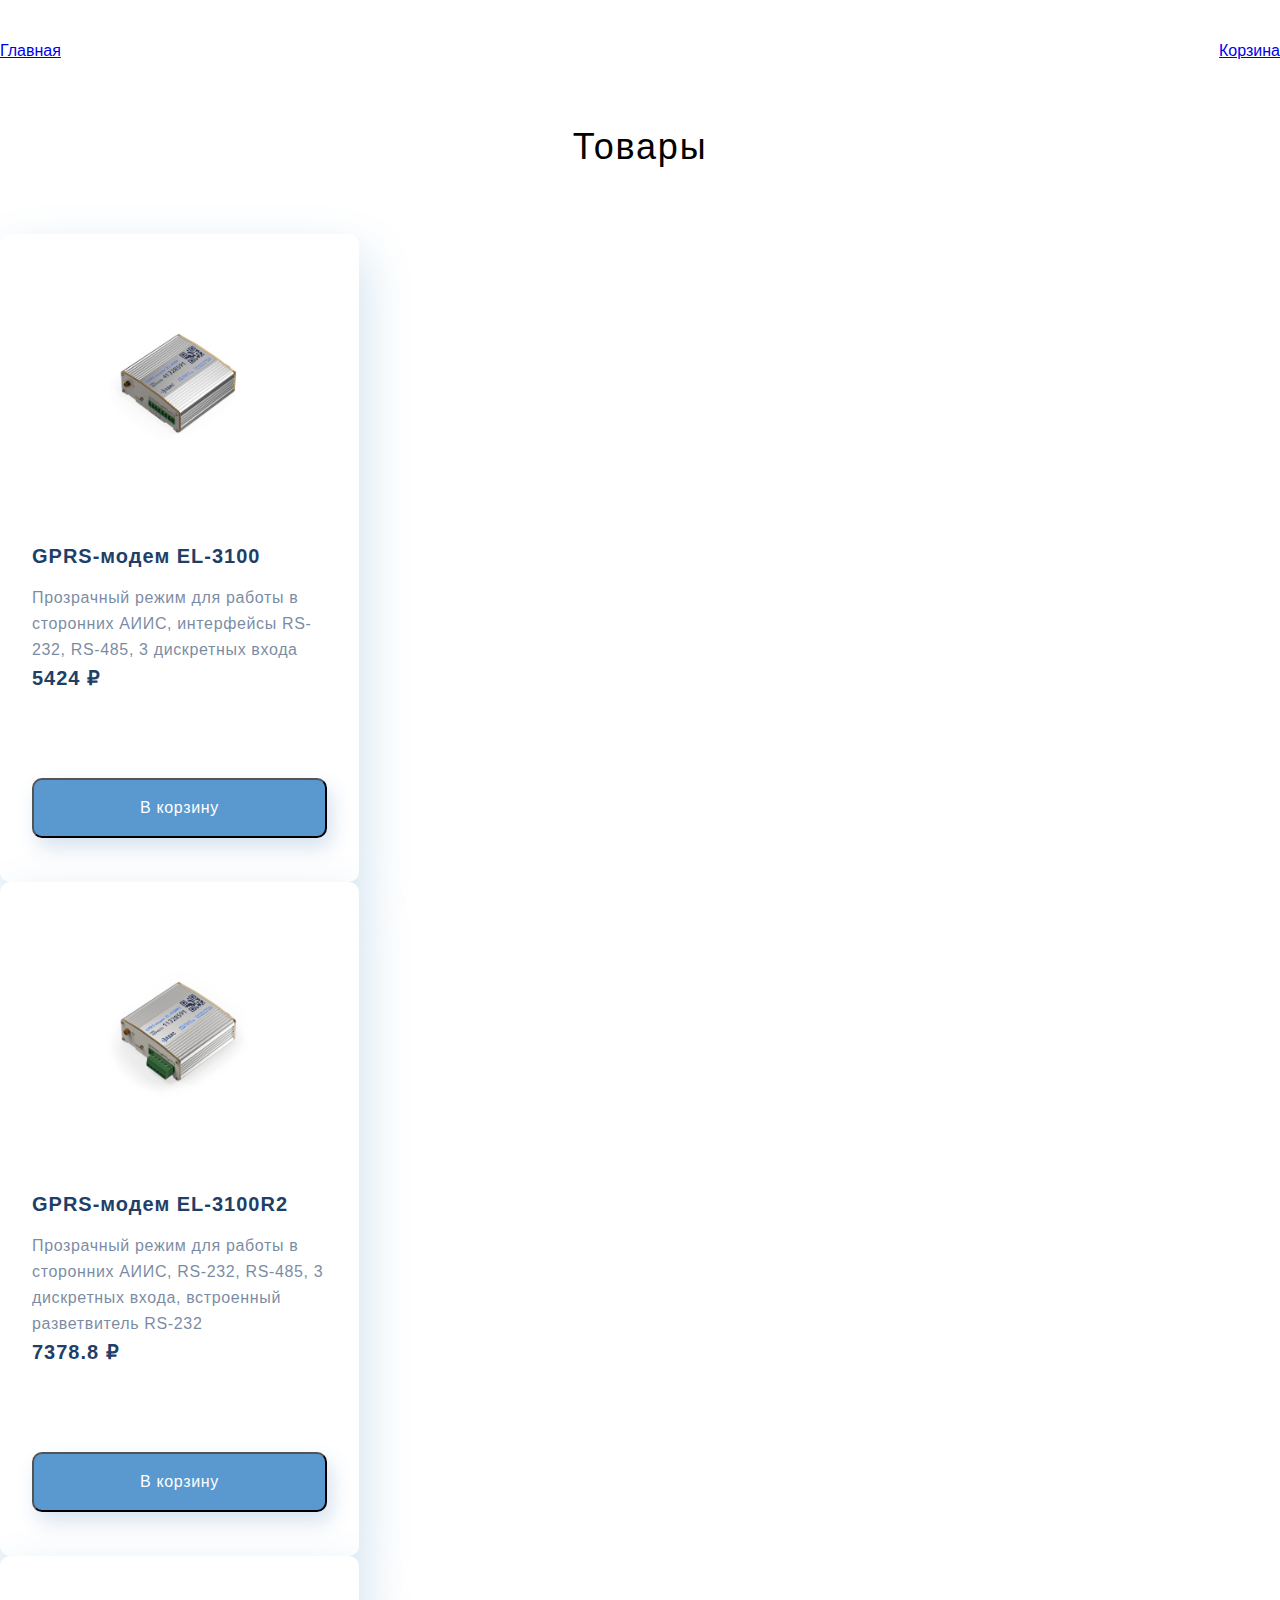
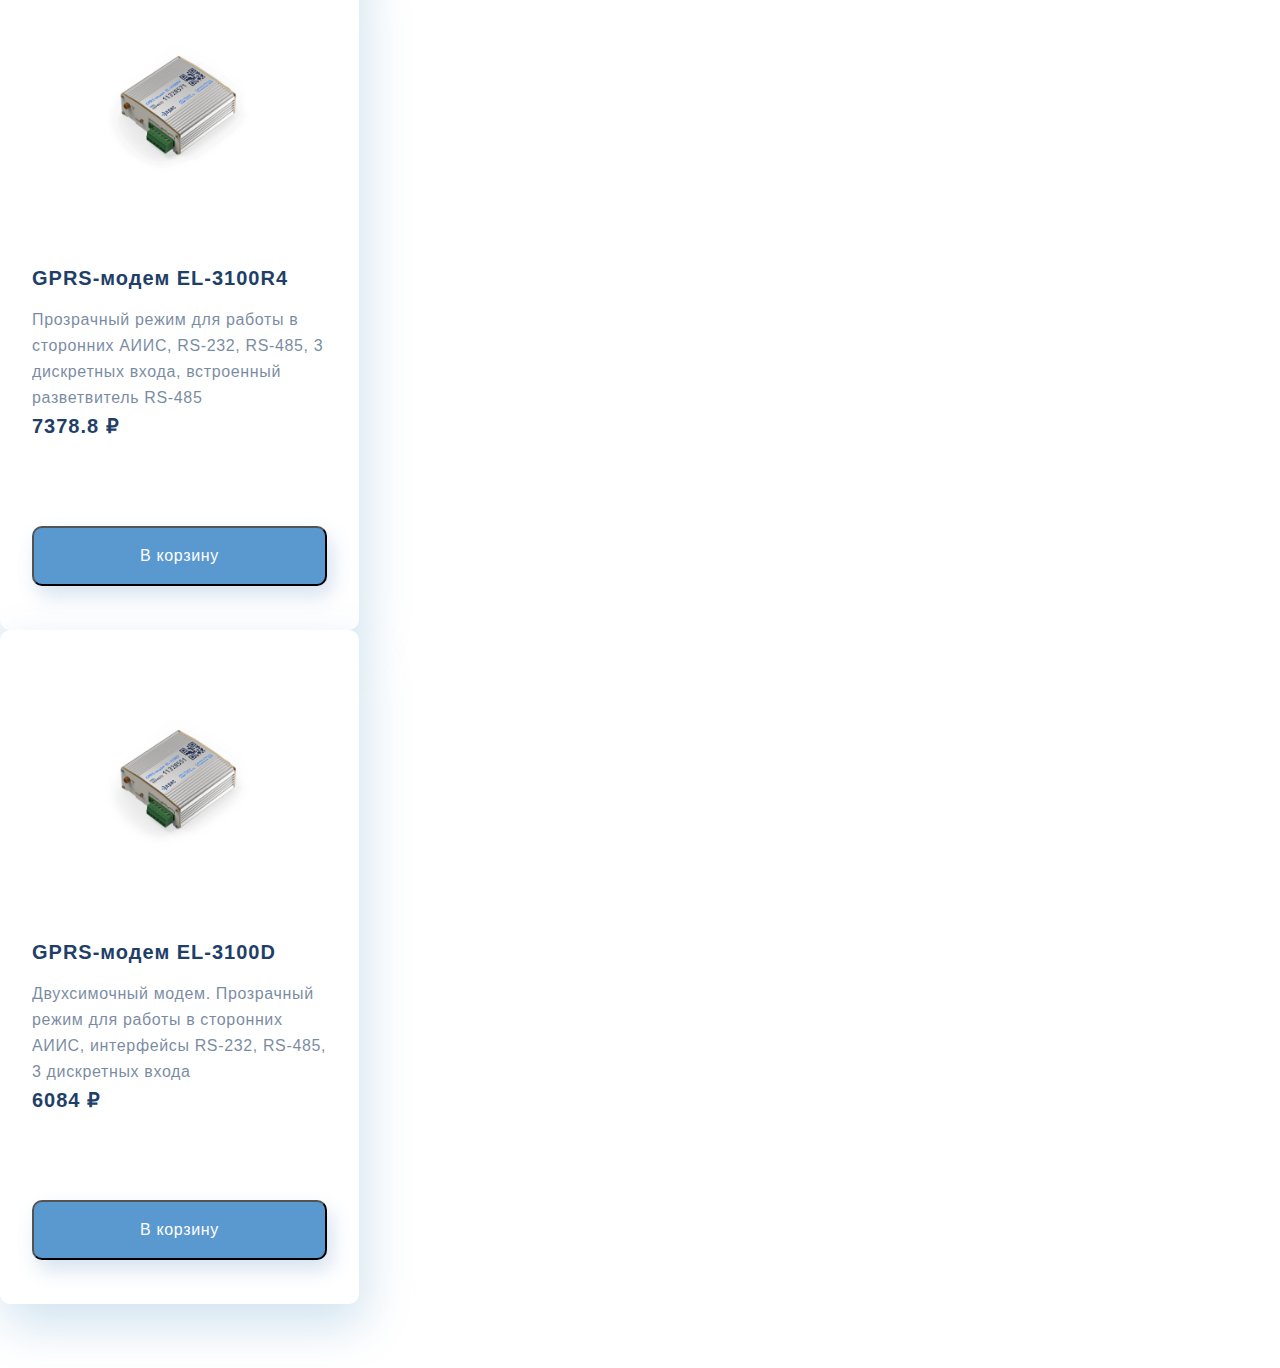
<file: Lesson 1/index.html>
<!DOCTYPE html>
<html lang="en">

<head>
    <meta charset="UTF-8">
    <meta name="viewport" content="width=device-width, initial-scale=1.0">
    <title>Товары</title>
    <link rel="stylesheet" href="./css/style.css">
</head>

<body> 
    <div class="wrapper">
        <div class="top_content">
                <div class="container top_box">
                    <ul class="header">
                        <li><a href="#">Главная</a></li>
                        <li><a href="#">Корзина</a></li>
                    </ul>
                </div>  
            <div class="what-we-do container">
                <h3 class="heading">Товары</h3>
                <div class="card-box">
                    <div class="products"></div>                    
                </div>
            </div>       
        </div>
    </div>            
    <script src="./js/products.js"></script>
</body>

</html>
</file>
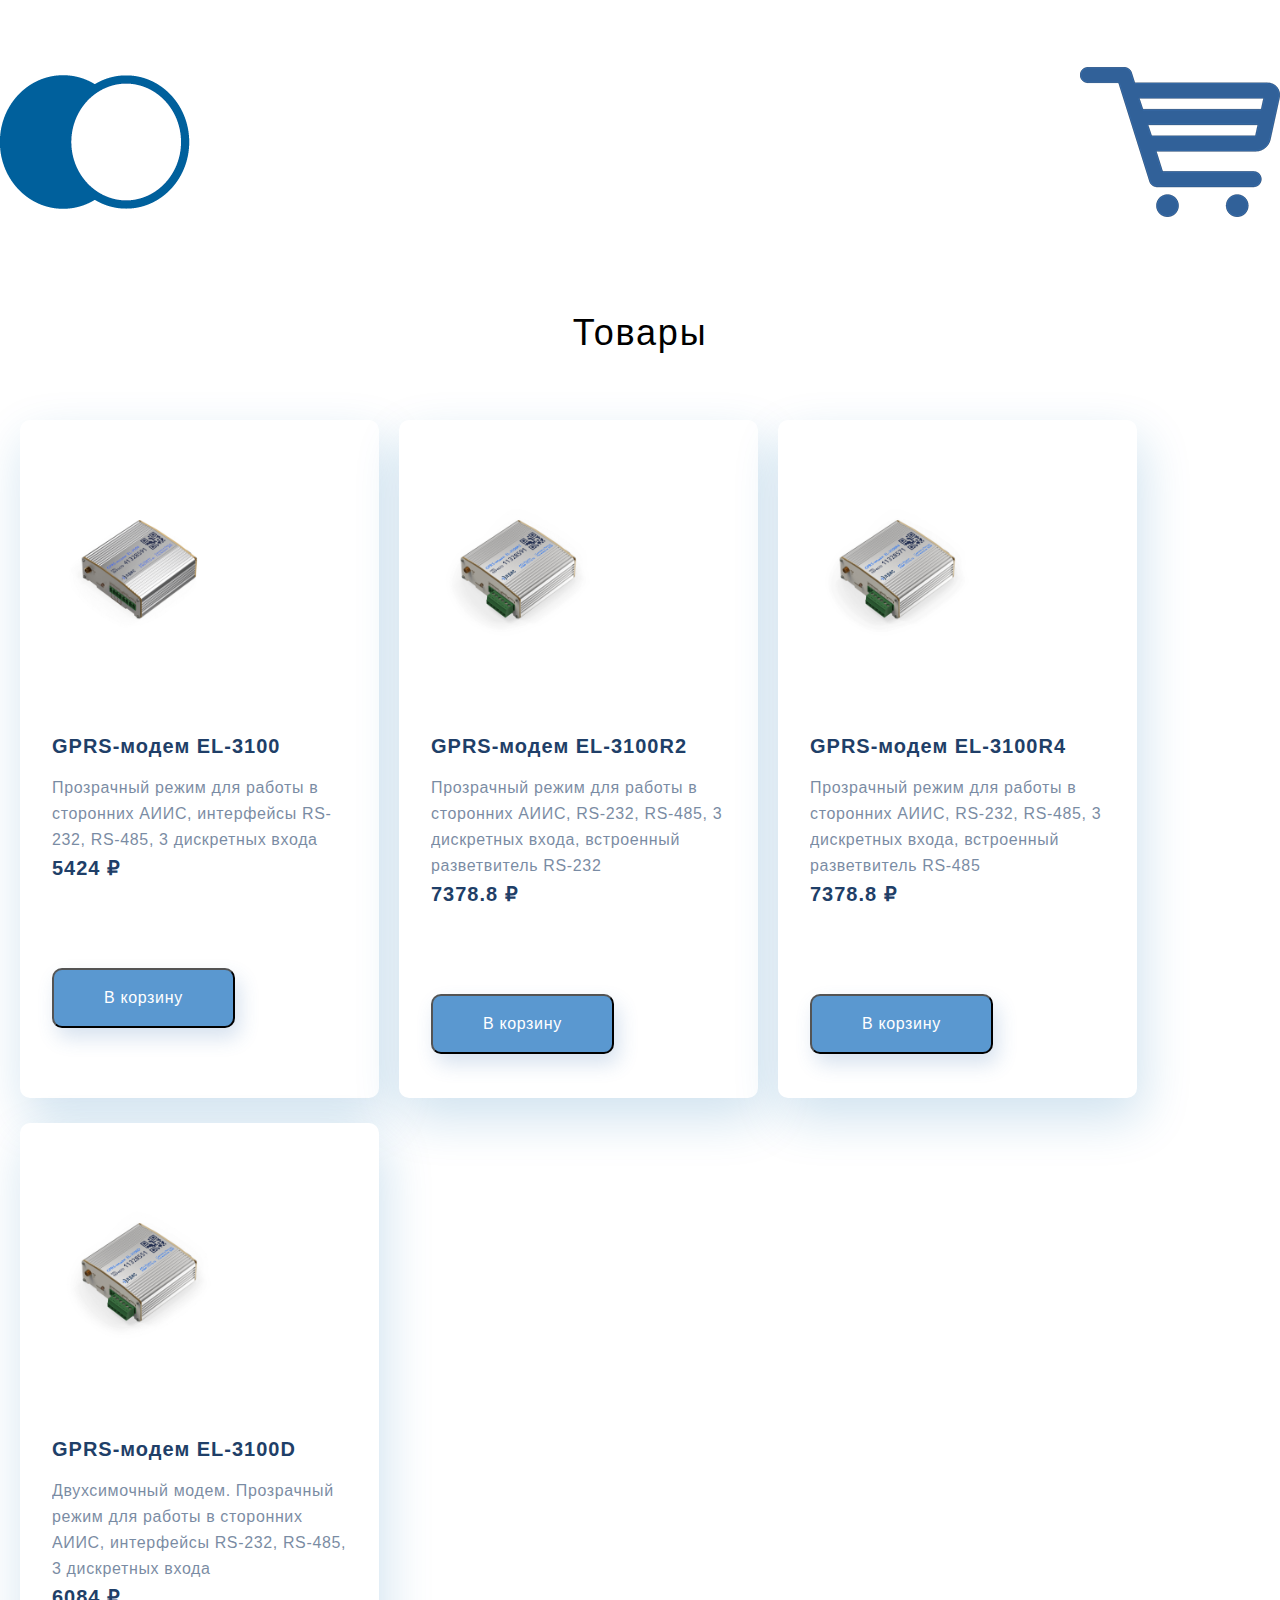
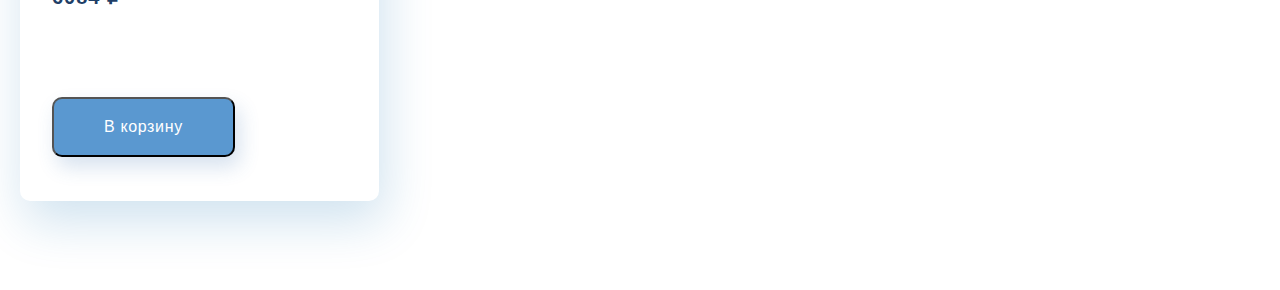
<file: Lesson 2/index.html>
<!DOCTYPE html>
<html lang="en">

<head>
    <meta charset="UTF-8">
    <meta name="viewport" content="width=device-width, initial-scale=1.0">
    <title>Товары</title>
    <link rel="stylesheet" href="./css/style.css">
</head>

<body> 
    <div class="wrapper">
        <div class="top_content">
                <div class="container top_box">
                    <ul class="header">
                        <li><a href="#"><img src="img/Logo.png" alt="logo"></a></li>
                        <li><a href="#"><img src="img/cart.png" alt="cart"></a></li>
                    </ul>
                </div>  
            <div class="what-we-do container">
                <h3 class="heading">Товары</h3>
                <div class="card-box">
                    <div class="products"></div>                    
                </div>
            </div>       
        </div>
    </div> 
    	<!--beforestart-->
		<p>
        <!--afterstart-->
            <span></span>
        <!--beforeend-->
        </p>
        <!--afterend-->           
    <script src="./js/products.js"></script>
</body>

</html>
</file>
<file: Lesson 1/css/style.css>
* {
  margin: 0;
  padding: 0;
}
.wrapper {
  min-height: 100vh;
  display: -webkit-box;
  display: -ms-flexbox;
  display: flex;
  -webkit-box-orient: vertical;
  -webkit-box-direction: normal;
      -ms-flex-direction: column;
          flex-direction: column;
}

.top_content {
  -webkit-box-flex: 1;
      -ms-flex-positive: 1;
          flex-grow: 1;
}

body {
  font-family: sans-serif;
}

.container {
  max-width: 1540px;
  margin: 0 auto;
}

.header {
  display: -webkit-box;
  display: -ms-flexbox;
  display: flex;
  -webkit-box-pack: justify;
      -ms-flex-pack: justify;
          justify-content: space-between;
  list-style-type: none;
  padding-top: 42px;
}

.top_box {
  display: -webkit-box;
  display: -ms-flexbox;
  display: flex;
  -webkit-box-orient: vertical;
  -webkit-box-direction: normal;
      -ms-flex-direction: column;
          flex-direction: column;
  height: 100%;
}

.to-cart {
  font-size: 16px;
  line-height: 26px;
  text-align: center;
  letter-spacing: 0.04em;
  color: #FFFFFF;
  background: #5A98D0;
  -webkit-box-shadow: 5px 10px 20px rgba(53, 110, 173, 0.2);
          box-shadow: 5px 10px 20px rgba(53, 110, 173, 0.2);
  border-radius: 10px;
  padding: 15px 50px;
  text-decoration: none;
  display: inline-block;
  margin-top: 71px;
}

.heading-mini {
  font-size: 20px;
  line-height: 30px;
  color: #1f3f68;
  letter-spacing: 0.05em;
  margin-bottom: 14px;
}

.what-we-do {
  padding-top: 64px;
}

.text {
  font-size: 16px;
  line-height: 26px;
  color: #1F3F68;
  letter-spacing: 0.04em;
  opacity: 0.6;
}

.heading {
  font-size: 36px;
  text-align: center;
  line-height: 46px;
  font-weight: 300;
  letter-spacing: 0.05em;
}

.card-box {
  display: -webkit-box;
  display: -ms-flexbox;
  display: flex;
  -webkit-box-pack: justify;
      -ms-flex-pack: justify;
          justify-content: space-between;
  padding-top: 64px;
  padding-bottom: 64px;
}

.card {
  width: 359px;
  padding: 44px 32px;
  -webkit-box-sizing: border-box;
          box-sizing: border-box;
  background: #FFFFFF;
  -webkit-box-shadow: 5px 20px 50px rgba(16, 112, 177, 0.2);
          box-shadow: 5px 20px 50px rgba(16, 112, 177, 0.2);
  border-radius: 10px;
  display: -webkit-box;
  display: -ms-flexbox;
  display: flex;
  -webkit-box-orient: vertical;
  -webkit-box-direction: normal;
      -ms-flex-direction: column;
          flex-direction: column;
}

.card_img {
  width: 60%;
  -ms-flex-item-align: center;
      -ms-grid-row-align: center;
      align-self: center;
  margin-bottom: 51px;
}

.card:hover .card_img {
  transform: scale(1.40);
}

@media (max-width: 1024px) {
  .container {
    padding-left: 32px;
    padding-right: 32px;
  }
  .card-box {
    -webkit-box-orient: vertical;
    -webkit-box-direction: normal;
        -ms-flex-direction: column;
            flex-direction: column;
    -webkit-box-align: center;
        -ms-flex-align: center;
            align-items: center;
  }
  .card {
    margin-bottom: 32px;
    width: 100%;
  }


@media (max-width: 667px) {


  .heading {
    font-size: 24px;
    line-height: 28px;


  .what-we-do {
    padding-top: 48px;
  }
  .card-box {
    padding-top: 32px;
  }
  .card {
    width: 100%;
  }


}
/*# sourceMappingURL=style.css.map */
</file>
<file: Lesson 2/css/style.css>
* {
  margin: 0;
  padding: 0;
}
.wrapper {
  min-height: 100vh;
  display: -webkit-box;
  display: -ms-flexbox;
  display: flex;
  -webkit-box-orient: vertical;
  -webkit-box-direction: normal;
      -ms-flex-direction: column;
          flex-direction: column;
}

.top_content {
  -webkit-box-flex: 1;
      -ms-flex-positive: 1;
          flex-grow: 1;
}

body {
  font-family: sans-serif;
}

.container {
  max-width: 1540px;
  margin: 0 auto;
}

.header {
  display: -webkit-box;
  display: -ms-flexbox;
  display: flex;
  -webkit-box-pack: justify;
      -ms-flex-pack: justify;
          justify-content: space-between;
  list-style-type: none;
  padding-top: 42px;
}
li {
  transition: all ease-in-out .4s;
  cursor: pointer;
}
li:hover  {
  transform: scale(1.15);
}

.top_box {
  display: -webkit-box;
  display: -ms-flexbox;
  display: flex;
  -webkit-box-orient: vertical;
  -webkit-box-direction: normal;
      -ms-flex-direction: column;
          flex-direction: column;
  height: 100%;
}

.products {
  max-width: 95%;
  display: flex;
  flex-wrap: wrap;
}

.to-cart {
  font-size: 16px;
  line-height: 26px;
  text-align: center;
  letter-spacing: 0.04em;
  color: #FFFFFF;
  background: #5A98D0;
  -webkit-box-shadow: 5px 10px 20px rgba(53, 110, 173, 0.2);
          box-shadow: 5px 10px 20px rgba(53, 110, 173, 0.2);
  border-radius: 10px;
  padding: 15px 50px;
  text-decoration: none;
  display: inline-block;
  margin-top: 71px;
  transition: all ease-in-out .4s;
  cursor: pointer;
}

.to-cart:hover{
  background-color: transparent;
  border-color: #fafafa;
  color: #5A98D0;
}

.heading-mini {
  font-size: 20px;
  line-height: 30px;
  color: #1f3f68;
  letter-spacing: 0.05em;
  margin-bottom: 14px;
}

.what-we-do {
  padding-top: 64px;
}

.text {
  font-size: 16px;
  line-height: 26px;
  color: #1F3F68;
  letter-spacing: 0.04em;
  opacity: 0.6;
}

.heading {
  font-size: 36px;
  text-align: center;
  line-height: 46px;
  font-weight: 300;
  letter-spacing: 0.05em;
}

.card-box {
  display: -webkit-box;
  display: -ms-flexbox;
  display: flex;
  -webkit-box-pack: justify;
      -ms-flex-pack: justify;
          justify-content: space-between;
  padding-top: 64px;
  padding-bottom: 64px;
}

.card {
  width: 359px;
  min-width: 359px;
  padding: 44px 32px;
  display: block;
  margin-left: 20px;
  -webkit-box-sizing: border-box;
          box-sizing: border-box;
  background: #FFFFFF;
  -webkit-box-shadow: 5px 20px 50px rgba(16, 112, 177, 0.2);
          box-shadow: 5px 20px 50px rgba(16, 112, 177, 0.2);
  border-radius: 10px;
  display: -webkit-box;
  display: -ms-flexbox;
  -webkit-box-orient: vertical;
  -webkit-box-direction: normal;
      -ms-flex-direction: column;
          flex-direction: column;
          margin-bottom: 25px
}

.card_img {
  width: 60%;
  -ms-flex-item-align: center;
      -ms-grid-row-align: center;
      align-self: center;
  margin-bottom: 51px;
  transition: all ease-in-out .4s;
  cursor: pointer;
}

.card:hover .card_img {
  transform: scale(1.15);
}

@media (max-width: 1024px) {
  .container {
    padding-left: 32px;
    padding-right: 32px;
  }
  .card-box {
    -webkit-box-orient: vertical;
    -webkit-box-direction: normal;
        -ms-flex-direction: column;
            flex-direction: column;
    -webkit-box-align: center;
        -ms-flex-align: center;
            align-items: center;
  }
  .card {
    margin-bottom: 32px;
    width: 100%;
  }


@media (max-width: 667px) {


  .heading {
    font-size: 24px;
    line-height: 28px;


  .what-we-do {
    padding-top: 48px;
  }
  .card-box {
    padding-top: 32px;
  }
  .card {
    width: 100%;
  }


}
/*# sourceMappingURL=style.css.map */
</file>
